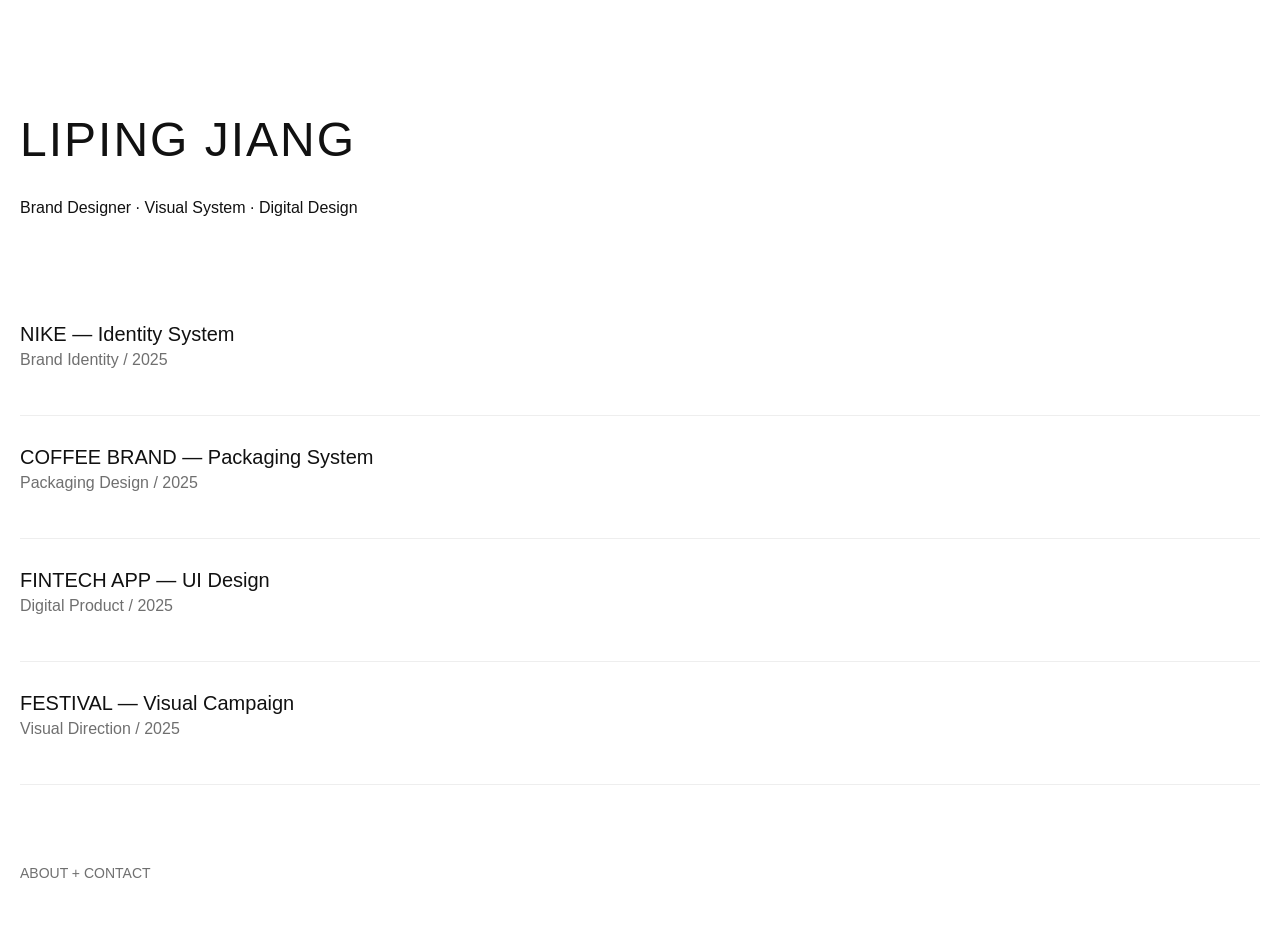
<file: index.html>
<!DOCTYPE html>
<html lang="en">
<head>
<meta charset="UTF-8">
<title>LIPING JIANG</title>
<link rel="stylesheet" href="style.css">
</head>

<body>

<header class="hero">
  <h1>LIPING JIANG</h1>
  <p>Brand Designer · Visual System · Digital Design</p>
</header>

<!-- SELECTED WORKS -->
<section class="works">

  <a href="work/brand-nike.html">
    <div class="work-item">
      <h2>NIKE — Identity System</h2>
      <p>Brand Identity / 2025</p>
    </div>
  </a>

  <a href="work/packaging-coffee.html">
    <div class="work-item">
      <h2>COFFEE BRAND — Packaging System</h2>
      <p>Packaging Design / 2025</p>
    </div>
  </a>

  <a href="work/ui-app.html">
    <div class="work-item">
      <h2>FINTECH APP — UI Design</h2>
      <p>Digital Product / 2025</p>
    </div>
  </a>

  <a href="work/campaign-festival.html">
    <div class="work-item">
      <h2>FESTIVAL — Visual Campaign</h2>
      <p>Visual Direction / 2025</p>
    </div>
  </a>

</section>

<!-- ABOUT -->
<footer>
  <a href="about.html">ABOUT + CONTACT</a>
</footer>

</body>
</html>
</file>
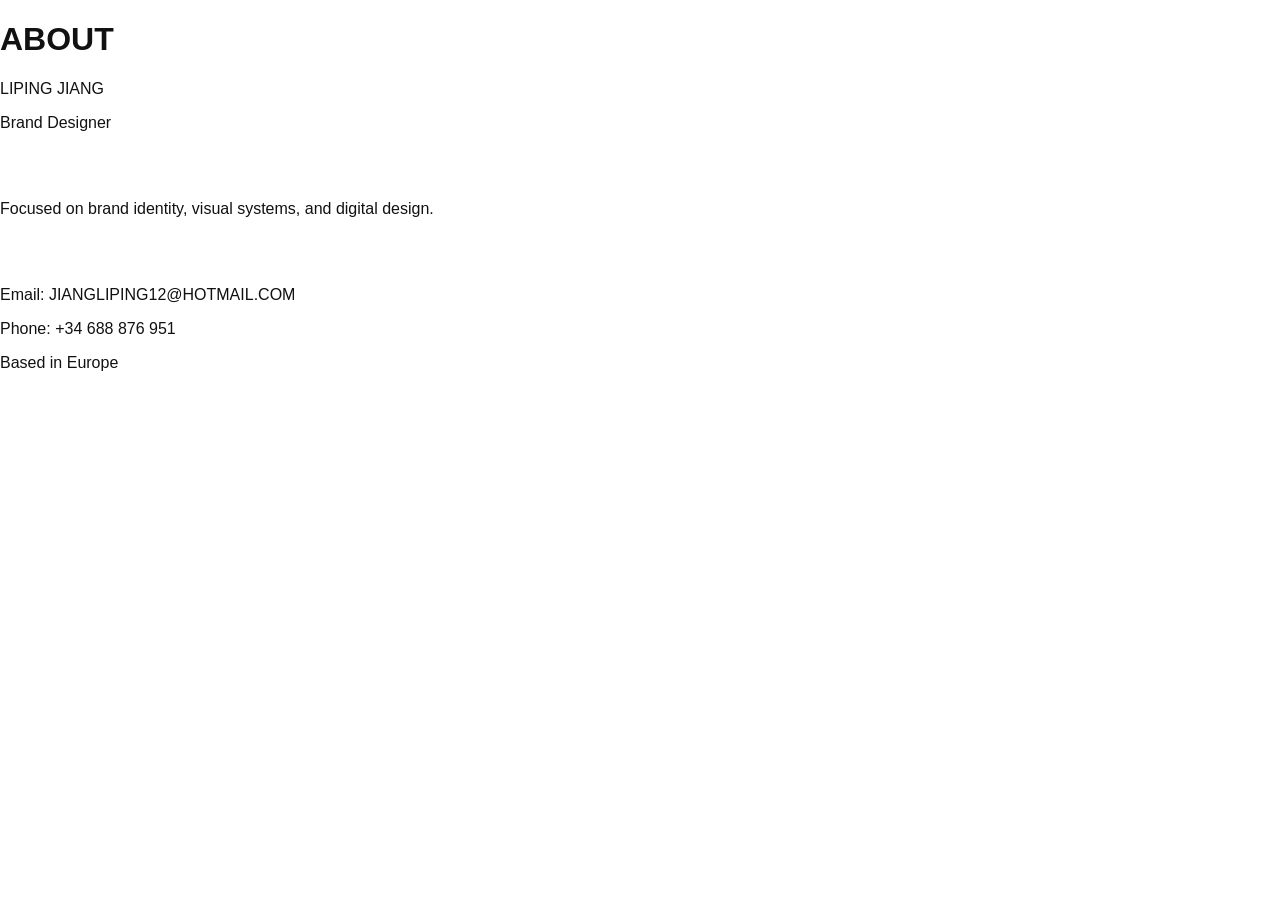
<file: about.html>
<!DOCTYPE html>
<html>
<head>
<meta charset="UTF-8">
<title>About</title>
<link rel="stylesheet" href="style.css">
</head>

<body>

<div class="about-page">

  <h1>ABOUT</h1>

  <p>LIPING JIANG</p>
  <p>Brand Designer</p>

  <br><br>

  <p>
    Focused on brand identity, visual systems,
    and digital design.
  </p>

  <br><br>

  <p>Email: JIANGLIPING12@HOTMAIL.COM</p>
  <p>Phone: +34 688 876 951</p>

  <p>Based in Europe</p>

</div>

</body>
</html>
</file>
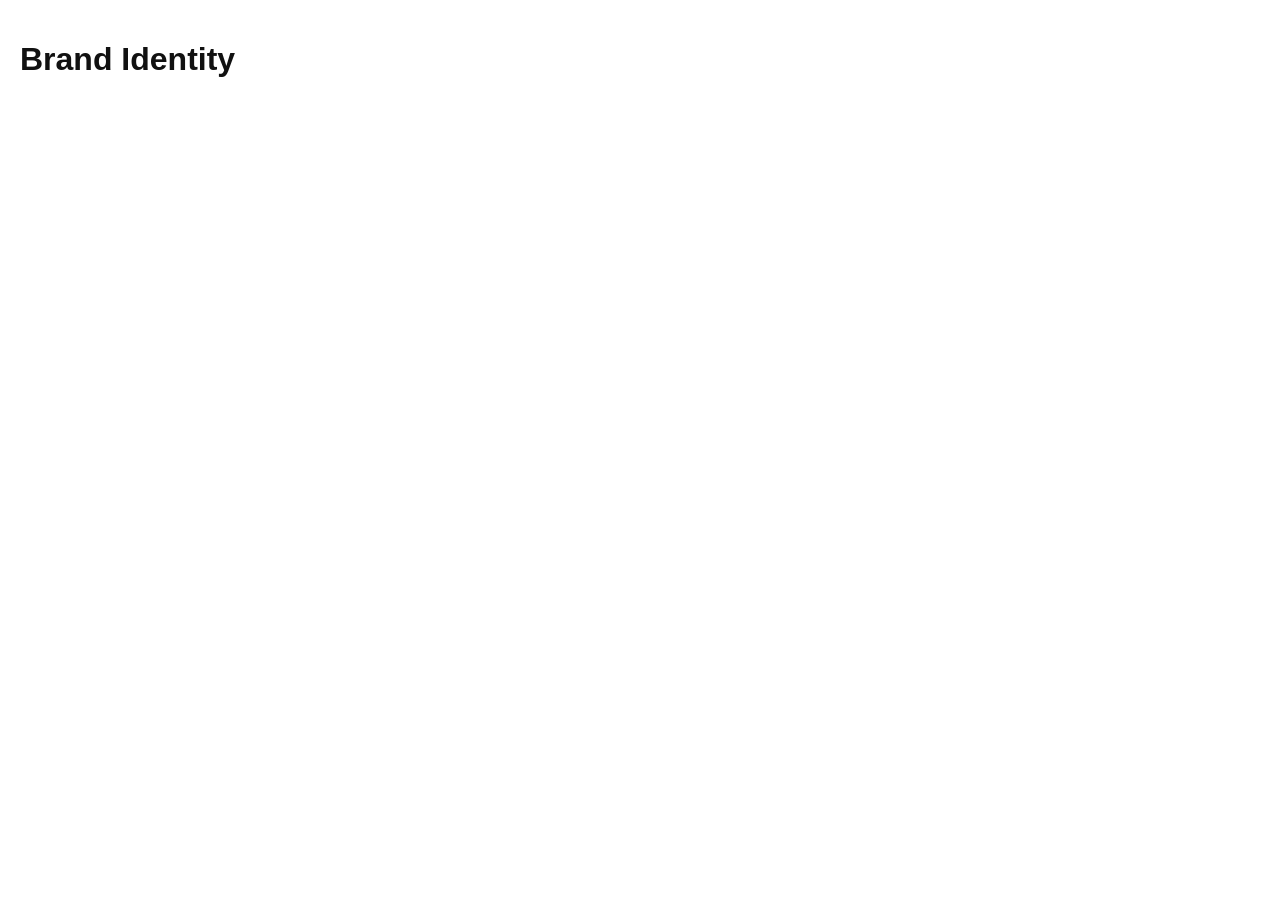
<file: brand.html>
<!DOCTYPE html>
<html>
<head>
<meta charset="UTF-8">
<title>Brand Identity</title>
<link rel="stylesheet" href="style.css">
</head>

<body>

<h1 style="padding:20px;">Brand Identity</h1>

</body>
</html>
</file>
<file: style.css>
body {
  margin: 0;
  font-family: Helvetica, Arial, sans-serif;
  background: #fff;
  color: #111;
}

/* HERO */
.hero {
  padding: 80px 20px 40px;
}

.hero h1 {
  font-size: 48px;
  font-weight: 400;
  letter-spacing: 2px;
}

/* WORKS */
.works {
  padding: 20px;
}

.work-item {
  padding: 30px 0;
  border-bottom: 1px solid #eee;
  transition: 0.3s;
}

.work-item:hover {
  transform: translateX(10px);
}

.work-item h2 {
  font-size: 20px;
  font-weight: 400;
  margin: 0;
}

.work-item p {
  opacity: 0.6;
  margin-top: 5px;
}

/* LINKS */
a {
  text-decoration: none;
  color: inherit;
}

/* FOOTER */
footer {
  padding: 60px 20px;
  font-size: 14px;
  opacity: 0.6;
}
</file>
